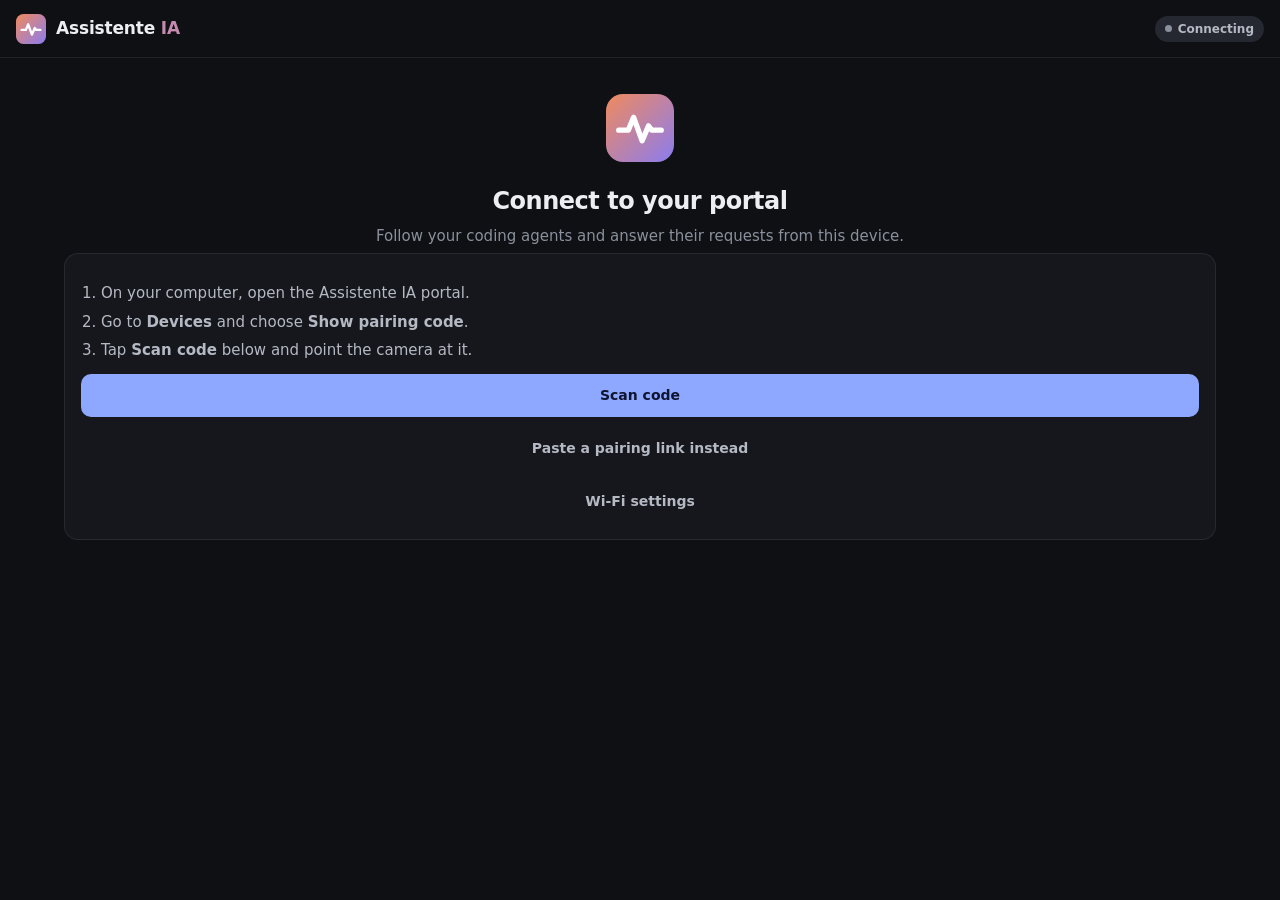
<file: android/assets/index.html>
<!doctype html>
<html lang="en">
<head>
<meta charset="utf-8">
<meta name="viewport" content="width=device-width, initial-scale=1, viewport-fit=cover">
<meta http-equiv="Content-Security-Policy" content="default-src 'none'; img-src data: file:; style-src 'unsafe-inline'; script-src 'unsafe-inline'">
<title>Assistente IA</title>
<!-- Assistente IA by Diogo Moreira. MIT License. ES5 and flexbox only, so it also runs on Android 4.4 WebView. -->
<style>
*{box-sizing:border-box;-webkit-tap-highlight-color:transparent}
html,body{margin:0;background:#0f1014;color:#eceef2;font:15px/1.5 system-ui,-apple-system,"Segoe UI",Roboto,sans-serif;-webkit-font-smoothing:antialiased}
button,input,textarea{font:inherit;color:inherit}
h1,h2,h3,p{margin:0}
.hidden{display:none!important}
.muted{color:#8a909c}.small{font-size:12.5px}
.mono,code{font-family:"Roboto Mono",Consolas,monospace;font-size:12.5px}
svg.i{width:18px;height:18px;fill:none;stroke:currentColor;stroke-width:1.8;stroke-linecap:round;stroke-linejoin:round;vertical-align:middle;-webkit-flex:none;flex:none}

/* Top bar and tab bar */
.top{position:fixed;top:0;left:0;right:0;z-index:20;height:58px;display:-webkit-flex;display:flex;-webkit-align-items:center;align-items:center;gap:10px;padding:0 16px;background:rgba(15,16,20,.94);border-bottom:1px solid rgba(255,255,255,.08)}
.brand{display:-webkit-flex;display:flex;-webkit-align-items:center;align-items:center;font-weight:700;font-size:17px;letter-spacing:-.01em;-webkit-flex:1;flex:1;min-width:0}
.brand svg{width:30px;height:30px;margin-right:10px;-webkit-flex:none;flex:none}
.brand b{color:#c58ab0}
.pill{display:inline-block;padding:4px 10px;border-radius:99px;font-size:12px;font-weight:650;background:#252830;color:#b4b9c3;white-space:nowrap}
.pill i{display:inline-block;width:7px;height:7px;border-radius:50%;background:#8a909c;margin-right:6px;vertical-align:1px}
.pill.on i{background:#3fb950}
.pill.good{background:rgba(63,185,80,.14);color:#3fb950}.pill.bad{background:rgba(240,96,93,.14);color:#f0605d}
.pill.warn{background:rgba(250,178,25,.14);color:#fab219}.pill.accent{background:rgba(143,168,255,.14);color:#8fa8ff}
.tabs{position:fixed;left:0;right:0;bottom:0;z-index:20;display:-webkit-flex;display:flex;background:rgba(22,23,29,.97);border-top:1px solid rgba(255,255,255,.08);padding-bottom:env(safe-area-inset-bottom)}
.tabs button{-webkit-flex:1;flex:1;border:0;background:none;color:#8a909c;padding:8px 0 9px;font-size:11.5px;font-weight:600;position:relative}
.tabs button svg{display:block;margin:0 auto 2px;width:22px;height:22px}
.tabs button.on{color:#8fa8ff}
.badge{position:absolute;top:4px;left:50%;margin-left:6px;min-width:18px;height:18px;line-height:18px;padding:0 5px;border-radius:9px;background:#fab219;color:#1a1300;font-size:11px;font-weight:700}
main{padding:72px 14px 86px;max-width:1180px;margin:0 auto}

/* Cards and layout */
.card{background:#16171d;border:1px solid rgba(255,255,255,.08);border-radius:14px;padding:16px;margin-bottom:14px}
.card-head{display:-webkit-flex;display:flex;-webkit-align-items:center;align-items:center;-webkit-justify-content:space-between;justify-content:space-between;margin-bottom:12px}
.card-head h2{font-size:15.5px;font-weight:650}
.card-head p{font-size:12.5px;color:#8a909c;margin-top:1px}
.cols{display:-webkit-flex;display:flex;-webkit-flex-wrap:wrap;flex-wrap:wrap;margin:0 -7px}
.col{padding:0 7px;width:100%}
@media (min-width:900px){.col.main{width:62%}.col.side{width:38%}}
.empty{text-align:center;color:#8a909c;padding:22px 10px}
.empty strong{display:block;color:#eceef2;margin-bottom:4px}

/* Buttons and inputs */
.btn{display:inline-block;border:1px solid rgba(255,255,255,.14);background:#1d1f26;color:#eceef2;border-radius:10px;padding:10px 14px;font-weight:650;font-size:14px;text-align:center}
.btn:active{background:#252830}
.btn.primary{background:#8fa8ff;color:#0f1430;border-color:transparent}
.btn.good{background:#2f9e44;color:#fff;border-color:transparent}
.btn.bad{color:#f0605d}
.btn.ghost{background:transparent;border-color:transparent;color:#b4b9c3}
.btn.block{display:block;width:100%;margin-top:10px}
.btn.sm{padding:7px 11px;font-size:13px}
.btn:disabled{opacity:.5}
textarea{width:100%;border-radius:10px;border:1px solid rgba(255,255,255,.14);background:#1d1f26;padding:10px;resize:vertical}
.row{display:-webkit-flex;display:flex;-webkit-align-items:center;align-items:center;-webkit-justify-content:space-between;justify-content:space-between;padding:12px 0;border-bottom:1px solid rgba(255,255,255,.08)}
.row:last-child{border-bottom:0}
.row .t{padding-right:12px;min-width:0}.row .t strong{display:block}.row .t small{display:block;color:#8a909c;font-size:12.5px}
.switch{position:relative;width:44px;height:26px;-webkit-flex:none;flex:none}
.switch input{position:absolute;opacity:0;width:100%;height:100%;margin:0;z-index:1}
.switch span{position:absolute;top:0;left:0;right:0;bottom:0;border-radius:13px;background:#252830;border:1px solid rgba(255,255,255,.14)}
.switch span:after{content:"";position:absolute;top:3px;left:3px;width:18px;height:18px;border-radius:50%;background:#8a909c;-webkit-transition:.15s;transition:.15s}
.switch input:checked+span{background:#8fa8ff;border-color:transparent}
.switch input:checked+span:after{-webkit-transform:translateX(18px);transform:translateX(18px);background:#0f1430}

/* Approvals */
.approval{background:#16171d;border:1px solid rgba(250,178,25,.5);border-radius:14px;padding:14px;margin-bottom:12px}
.approval-meta{display:-webkit-flex;display:flex;-webkit-flex-wrap:wrap;flex-wrap:wrap;-webkit-align-items:center;align-items:center;font-size:13.5px;color:#b4b9c3}
.approval-meta>*{margin:0 8px 6px 0}
.code{background:#1d1f26;border:1px solid rgba(255,255,255,.08);border-radius:9px;padding:9px 11px;white-space:pre-wrap;word-break:break-word;max-height:150px;overflow:auto;margin:4px 0 12px}
.actions{display:-webkit-flex;display:flex}
.actions .btn{-webkit-flex:1;flex:1;margin-right:8px}.actions .btn:last-child{margin-right:0}
.agent{display:inline-block;font-weight:650;color:#eceef2;white-space:nowrap}
.agent img{width:16px;height:16px;vertical-align:-3px;margin-right:6px}

/* Stats */
.stats{display:-webkit-flex;display:flex;-webkit-flex-wrap:wrap;flex-wrap:wrap;margin:0 -6px 8px}
.stat{width:50%;padding:0 6px 12px}
@media (min-width:700px){.stat{width:25%}}
.stat>div{background:#16171d;border:1px solid rgba(255,255,255,.08);border-radius:14px;padding:13px 14px;height:100%}
.stat span{display:block;font-size:12.5px;color:#8a909c;font-weight:600}
.stat strong{display:block;font-size:24px;font-weight:700;letter-spacing:-.02em;line-height:1.3}
.stat small{display:block;font-size:12px;color:#8a909c;white-space:nowrap;overflow:hidden;text-overflow:ellipsis}

/* Sessions */
.session{background:#1d1f26;border:1px solid rgba(255,255,255,.08);border-radius:12px;padding:12px 13px;margin-bottom:10px}
.session.waiting{border-color:rgba(250,178,25,.45)}
.s-top{display:-webkit-flex;display:flex;-webkit-align-items:center;align-items:center;-webkit-justify-content:space-between;justify-content:space-between;font-size:12.5px;font-weight:650;color:#b4b9c3}
.s-name{font-weight:650;font-size:15px;margin-top:4px;white-space:nowrap;overflow:hidden;text-overflow:ellipsis}
.s-sub{font-size:12.5px;color:#8a909c;margin-top:2px;white-space:nowrap;overflow:hidden;text-overflow:ellipsis}
.dot{display:inline-block;width:9px;height:9px;border-radius:50%;background:#8a909c;margin-right:7px;vertical-align:0}
.dot.busy{background:#3fb950}.dot.waiting{background:#fab219}
.seg{display:-webkit-flex;display:flex;background:#1d1f26;border:1px solid rgba(255,255,255,.08);border-radius:10px;padding:3px}
.seg button{border:0;background:none;color:#8a909c;font-weight:650;font-size:13px;padding:6px 12px;border-radius:8px}
.seg button.on{background:#16171d;color:#eceef2}
.seg button span{color:#8a909c;font-weight:600;margin-left:4px}
.more{display:block;width:100%;text-align:center;border:0;background:none;color:#8fa8ff;font-weight:650;padding:8px}

/* Limits */
.provider+.provider{border-top:1px solid rgba(255,255,255,.08);margin-top:14px;padding-top:14px}
.limit{margin-top:10px}
.limit-line{display:-webkit-flex;display:flex;-webkit-justify-content:space-between;justify-content:space-between;font-size:13.5px}
.meter{height:7px;border-radius:4px;background:#252830;margin:6px 0 5px;position:relative;overflow:hidden}
.meter span{display:block;height:100%;border-radius:4px}
.meter i{position:absolute;top:0;bottom:0;width:2px;background:#b4b9c3}
.limit-foot{display:-webkit-flex;display:flex;-webkit-justify-content:space-between;justify-content:space-between;font-size:12px;color:#8a909c}
.ahead{color:#fab219}

/* Activity */
.day{font-size:12px;font-weight:700;letter-spacing:.05em;text-transform:uppercase;color:#8a909c;padding:14px 2px 6px}
.day:first-child{padding-top:0}
.event{display:-webkit-flex;display:flex;-webkit-align-items:flex-start;align-items:flex-start;padding:10px 0;border-bottom:1px solid rgba(255,255,255,.08)}
.event-time{width:50px;-webkit-flex:none;flex:none;color:#8a909c;font-size:12.5px;padding-top:1px}
.event-main{-webkit-flex:1;flex:1;min-width:0}
.event-main strong{display:block;font-weight:600}
.event-main small{display:block;color:#8a909c;font-size:12.5px;white-space:nowrap;overflow:hidden;text-overflow:ellipsis}
.x{border:0;background:none;color:#8a909c;padding:2px 4px 2px 10px}

/* Setup and toast */
.hero{text-align:center;padding:22px 6px 6px}
.hero svg.logo{width:68px;height:68px}
.hero h1{font-size:24px;letter-spacing:-.02em;margin:14px 0 6px}
.steps{padding-left:20px;color:#b4b9c3;margin:12px 0}.steps li{margin-bottom:6px}
.callout{background:rgba(250,178,25,.12);color:#e9cf8a;border-radius:11px;padding:11px 13px;font-size:13.5px;margin:10px 0}
.callout.info{background:rgba(143,168,255,.12);color:#c8d4ff}
.toast{position:fixed;left:14px;right:14px;bottom:84px;z-index:30;background:#252830;border:1px solid rgba(255,255,255,.14);border-radius:12px;padding:11px 14px;font-size:14px;text-align:center}
.toast.error{border-color:rgba(240,96,93,.6)}
.about{text-align:center;padding:6px 0}
.about svg.logo{width:52px;height:52px}
</style>
</head>
<body>
<header class="top">
  <div class="brand"><svg viewBox="0 0 64 64"><defs><linearGradient id="g" x1="0" y1="0" x2="1" y2="1"><stop offset="0" stop-color="#f08a5d"/><stop offset="1" stop-color="#8b7cf0"/></linearGradient></defs><rect width="64" height="64" rx="16" fill="url(#g)"/><path d="M12 34h9l5-12 8 22 6-14 3 4h9" fill="none" stroke="#fff" stroke-width="5" stroke-linecap="round" stroke-linejoin="round"/></svg><span>Assistente <b>IA</b></span></div>
  <span id="status" class="pill"><i></i>Connecting</span>
</header>

<main>
  <section id="view-setup" class="hidden">
    <div class="hero">
      <svg class="logo" viewBox="0 0 64 64"><rect width="64" height="64" rx="16" fill="url(#g)"/><path d="M12 34h9l5-12 8 22 6-14 3 4h9" fill="none" stroke="#fff" stroke-width="5" stroke-linecap="round" stroke-linejoin="round"/></svg>
      <h1>Connect to your portal</h1>
      <p class="muted">Follow your coding agents and answer their requests from this device.</p>
    </div>
    <div class="card">
      <ol class="steps">
        <li>On your computer, open the Assistente IA portal.</li>
        <li>Go to <strong>Devices</strong> and choose <strong>Show pairing code</strong>.</li>
        <li>Tap <strong>Scan code</strong> below and point the camera at it.</li>
      </ol>
      <button class="btn primary block" id="scan">Scan code</button>
      <div id="offer" class="callout info hidden"><p id="offerText"></p><button class="btn primary block" id="pair">Connect</button></div>
      <p id="pairMessage" class="callout hidden"></p>
      <button class="btn ghost block" id="manualToggle">Paste a pairing link instead</button>
      <div id="manual" class="hidden"><textarea id="pairLink" rows="3" autocapitalize="off" spellcheck="false" placeholder="assistenteia://pair?…"></textarea>
        <button class="btn block" id="pairManual">Connect with link</button></div>
      <button class="btn ghost block" id="wifiSetup">Wi-Fi settings</button>
    </div>
  </section>

  <section id="view-home" class="hidden">
    <div id="approvals"></div>
    <div id="offline" class="callout hidden"></div>
    <div class="stats" id="stats"></div>
    <div class="cols">
      <div class="col main"><div class="card"><div class="card-head"><div><h2>Sessions</h2></div><div class="seg" id="sessionTabs"><button data-tab="active" class="on">Active</button><button data-tab="history">History</button></div></div><div id="sessions"></div></div></div>
      <div class="col side"><div class="card"><div class="card-head"><div><h2>Usage limits</h2><p>Marker shows steady pace</p></div></div><div id="limits"></div></div></div>
    </div>
  </section>

  <section id="view-activity" class="hidden">
    <div class="card"><div class="card-head"><div><h2>Recent activity</h2><p>Sessions, approvals and alerts</p></div><button class="btn sm ghost" id="clearLogs">Clear all</button></div><div id="activity"></div></div>
  </section>

  <section id="view-settings" class="hidden">
    <div class="card"><div class="card-head"><div><h2>Notifications</h2><p>Answer requests even when the app is closed</p></div></div>
      <div class="row"><div class="t"><strong>Notify me in the background</strong><small>Requests arrive with Allow and Deny buttons.</small></div><label class="switch"><input type="checkbox" id="watch"><span></span></label></div>
      <div id="notifyBlocked" class="callout hidden">Notifications are turned off for this app.<button class="btn sm block" id="notifySettings">Allow notifications</button></div>
      <div class="row"><div class="t"><strong>Keep it running</strong><small>Stops the phone from pausing the app to save battery.</small></div><button class="btn sm" id="battery">Settings</button></div>
      <div class="row"><div class="t"><strong>Vibrate in the app</strong><small>A short buzz for new requests while the app is open.</small></div><label class="switch"><input type="checkbox" id="vibrate"><span></span></label></div>
    </div>
    <div class="card"><div class="card-head"><div><h2>Connection</h2><p id="connection">Not connected</p></div></div>
      <button class="btn block" id="rescan">Scan a new pairing code</button>
      <button class="btn block" id="wifi">Wi-Fi settings</button>
      <button class="btn bad block" id="forget">Disconnect this device</button>
    </div>
    <div class="card about">
      <svg class="logo" viewBox="0 0 64 64"><rect width="64" height="64" rx="16" fill="url(#g)"/><path d="M12 34h9l5-12 8 22 6-14 3 4h9" fill="none" stroke="#fff" stroke-width="5" stroke-linecap="round" stroke-linejoin="round"/></svg>
      <h2 style="margin-top:8px">Assistente IA</h2>
      <p class="muted small" id="version">Version</p>
      <p style="margin-top:8px">Created by <strong>Diogo Moreira</strong></p>
      <p class="muted small">MIT License · github.com/diogosmoreira84</p>
    </div>
  </section>
</main>

<nav class="tabs" id="tabs">
  <button data-view="home" class="on"><svg class="i" viewBox="0 0 24 24"><rect x="3" y="3" width="7" height="9" rx="1.5"/><rect x="14" y="3" width="7" height="5" rx="1.5"/><rect x="14" y="12" width="7" height="9" rx="1.5"/><rect x="3" y="16" width="7" height="5" rx="1.5"/></svg>Overview<span class="badge hidden" id="badge"></span></button>
  <button data-view="activity"><svg class="i" viewBox="0 0 24 24"><path d="M3 12h4l3-8 4 16 3-8h4"/></svg>Activity</button>
  <button data-view="settings"><svg class="i" viewBox="0 0 24 24"><circle cx="12" cy="12" r="3"/><path d="M12 2v3M12 19v3M4.2 4.2l2.1 2.1M17.7 17.7l2.1 2.1M2 12h3M19 12h3M4.2 19.8l2.1-2.1M17.7 6.3l2.1-2.1"/></svg>Settings</button>
</nav>
<div id="toast" class="toast hidden"></div>

<script>
(function () {
  'use strict';
  var NAMES = {claude: 'Claude Code', codex: 'Codex'};
  var COLORS = {claude: '#d95926', codex: '#9085e9'};
  var STATUS = {busy: ['Working', 'busy'], waiting: ['Needs you', 'waiting'], idle: ['Idle', ''], unknown: ['Unknown', ''], shell: ['Terminal open', '']};
  var view = 'home', paired = false, portal = false, pending = false, latest = null;
  var armed = {}, queued = {}, seen = {}, showAll = false, timer = null, toastTimer = null, sessionTab = 'active', lastSessions = [];

  function $(id) { return document.getElementById(id); }
  function el(tag, cls, text) {
    var node = document.createElement(tag);
    if (cls) node.className = cls;
    if (text !== undefined && text !== null) node.textContent = text;
    return node;
  }
  function add(parent, tag, cls, text) { var node = el(tag, cls, text); parent.appendChild(node); return node; }
  function clear(node) { while (node.firstChild) node.removeChild(node.firstChild); return node; }
  function show(node, on) { node.className = node.className.replace(/\s*hidden/g, '') + (on ? '' : ' hidden'); }
  function provider(value) {
    var id = String(value || '').toLowerCase().replace(/[\s_-]/g, '');
    return id === 'claude' || id === 'claudecode' ? 'claude' : id === 'codex' ? 'codex' : '';
  }
  function agentTag(parent, value) {
    var id = provider(value), tag = add(parent, 'span', 'agent');
    if (id) { var img = add(tag, 'img'); img.src = id + '.svg'; img.alt = ''; }
    tag.appendChild(document.createTextNode(NAMES[id] || value || 'Agent'));
    return tag;
  }
  function duration(seconds) {
    seconds = Math.max(0, Math.round(seconds));
    if (seconds < 60) return seconds + 's';
    var m = Math.floor(seconds / 60), h = Math.floor(m / 60);
    if (h >= 24) return Math.floor(h / 24) + 'd ' + (h % 24) + 'h';
    return h ? h + 'h ' + (m % 60) + 'm' : m + 'm';
  }
  function ago(ms) { var s = (Date.now() - ms) / 1000; return s < 45 ? 'just now' : duration(s) + ' ago'; }
  function toast(message, error) {
    var node = $('toast');
    node.textContent = message;
    node.className = 'toast' + (error ? ' error' : '');
    clearTimeout(toastTimer);
    toastTimer = setTimeout(function () { show(node, false); }, error ? 5000 : 2800);
  }
  function send(action) {
    if (typeof AcerPanel === 'undefined') return;
    pending = true;
    try { action(); } catch (e) { pending = false; }
  }
  function refresh() { if (!pending) send(function () { AcerPanel.refresh(); }); }

  /* Navigation */
  function go(target) {
    view = target;
    show($('view-setup'), !paired);
    show($('view-home'), paired && view === 'home');
    show($('view-activity'), paired && view === 'activity');
    show($('view-settings'), paired && view === 'settings');
    show($('tabs'), paired);
    var buttons = $('tabs').getElementsByTagName('button');
    for (var i = 0; i < buttons.length; i++) buttons[i].className = buttons[i].getAttribute('data-view') === view ? 'on' : '';
    if (view === 'settings') renderSettings();
    window.scrollTo(0, 0);
  }
  $('tabs').onclick = function (event) {
    var node = event.target;
    while (node && node.tagName !== 'BUTTON') node = node.parentNode;
    if (node) go(node.getAttribute('data-view'));
  };

  /* Approvals */
  function remaining(item) {
    var s = Math.max(0, Math.round((item.expiresAt - Date.now()) / 1000));
    return s >= 60 ? Math.floor(s / 60) + 'm ' + (s % 60 < 10 ? '0' : '') + (s % 60) + 's left' : s + 's left';
  }
  function renderApprovals(items) {
    var box = clear($('approvals')), open = 0;
    var listed = {};
    (items || []).forEach(function (a) { listed[a.id] = true; });
    Object.keys(queued).forEach(function (id) { if (!listed[id]) delete queued[id]; });
    // Answered requests (here, in the portal, by a rule or in the terminal) disappear at once.
    items = (items || []).filter(function (a) {
      return (!a.kind || a.kind === 'permission') && a.expiresAt > Date.now() && !a.decision && !queued[a.id];
    });
    items.forEach(function (item) {
      open++;
      if (!seen[item.id]) { seen[item.id] = true; if ($('vibrate').checked) AcerPanel.alert(); }
      var card = add(box, 'div', 'approval');
      var meta = add(card, 'div', 'approval-meta');
      agentTag(meta, item.source);
      if (item.project) add(meta, 'strong', '', item.project);
      if (item.tool) add(meta, 'span', 'pill', item.tool);
      var countdown = add(meta, 'span', 'muted small', remaining(item));
      countdown.setAttribute('data-expires', item.expiresAt);
      add(card, 'div', 'code mono', item.detail || item.description || 'Review the request on your computer.');
      var actions = add(card, 'div', 'actions');
      var allow = add(actions, 'button', 'btn good', armed[item.id] && Date.now() - armed[item.id] < 4000 ? 'Tap to confirm' : 'Allow once');
      var deny = add(actions, 'button', 'btn bad', 'Deny');
      allow.onclick = function () {
        if (armed[item.id] && Date.now() - armed[item.id] < 4000) { decide(item, 'allow'); return; }
        armed[item.id] = Date.now();
        allow.textContent = 'Tap to confirm';
        setTimeout(function () { if (allow.parentNode && armed[item.id]) { allow.textContent = 'Allow once'; delete armed[item.id]; } }, 4000);
      };
      deny.onclick = function () { decide(item, 'deny'); };
    });
    $('badge').textContent = open;
    show($('badge'), open > 0);
  }
  function decide(item, choice) {
    queued[item.id] = choice;
    delete armed[item.id];
    renderApprovals(latest && latest.approvals ? latest.approvals.items : []);
    toast(choice === 'allow' ? 'Allowed. The agent continues.' : 'Denied. The agent was told no.');
    send(function () { AcerPanel.decide(item.id, choice); });
  }
  setInterval(function () {
    var nodes = $('approvals').querySelectorAll('[data-expires]');
    for (var i = 0; i < nodes.length; i++) nodes[i].textContent = remaining({expiresAt: Number(nodes[i].getAttribute('data-expires'))});
  }, 1000);

  /* Overview */
  function stat(parent, label, value, sub) {
    var box = add(add(parent, 'div', 'stat'), 'div');
    add(box, 'span', '', label); add(box, 'strong', '', value); add(box, 'small', '', sub || '');
  }
  function renderStats(data) {
    var box = clear($('stats')), online = !data.offline;
    var sessions = (data.work && data.work.sessions) || [];
    var busy = sessions.filter(function (s) { return s.status === 'busy'; }).length;
    var waiting = (data.approvals && data.approvals.items || []).filter(function (a) { return !a.decision && a.expiresAt > Date.now(); }).length;
    var pc = data.state && data.state.pc || {};
    stat(box, 'Working now', online ? String(busy) : '—', sessions.length + ' sessions tracked');
    stat(box, 'Needs you', online ? String(waiting) : '—', waiting ? 'Approval waiting above' : 'Nothing pending');
    stat(box, 'CPU', typeof pc.cpu === 'number' ? Math.round(pc.cpu) + '%' : '—', data.state && data.state.host || 'Computer');
    stat(box, 'Memory', pc.ramTotalGb ? Math.round(pc.ramUsedGb / pc.ramTotalGb * 100) + '%' : '—',
      pc.ramTotalGb ? pc.ramUsedGb.toFixed(1) + ' / ' + pc.ramTotalGb.toFixed(1) + ' GB' : '');
  }
  function isActive(s) { return s.status === 'busy' || s.status === 'waiting'; }
  function renderSessions(items) {
    var box = clear($('sessions'));
    var rank = {waiting: 0, busy: 1, shell: 2, idle: 3, unknown: 4};
    items = (items || []).filter(function (s) { return provider(s.tool); });
    lastSessions = items;
    var active = items.filter(isActive), history = items.filter(function (s) { return !isActive(s); });
    var tabs = $('sessionTabs').getElementsByTagName('button');
    for (var t = 0; t < tabs.length; t++) {
      var name = tabs[t].getAttribute('data-tab'), count = name === 'active' ? active.length : history.length;
      clear(tabs[t]).appendChild(document.createTextNode(name === 'active' ? 'Active' : 'History'));
      add(tabs[t], 'span', '', String(count));
      tabs[t].className = name === sessionTab ? 'on' : '';
    }
    var list = (sessionTab === 'active' ? active : history).sort(function (a, b) {
      return (rank[a.status] === undefined ? 5 : rank[a.status]) - (rank[b.status] === undefined ? 5 : rank[b.status]) || (b.lastActive || 0) - (a.lastActive || 0);
    });
    if (!list.length) {
      var e = add(box, 'div', 'empty');
      add(e, 'strong', '', sessionTab === 'active' ? 'No agent is working right now' : 'No past sessions');
      add(e, 'span', '', sessionTab === 'active' ? (history.length ? 'Recent sessions are under History.' : 'Start Claude Code or Codex on your computer.') : 'Sessions from the last week appear here.');
      return;
    }
    list.slice(0, showAll ? list.length : 8).forEach(function (s) {
      var st = STATUS[s.status] || STATUS.unknown;
      var card = add(box, 'div', 'session' + (s.status === 'waiting' ? ' waiting' : ''));
      var top = add(card, 'div', 's-top');
      var state = add(top, 'span'); add(state, 'span', 'dot ' + st[1]); state.appendChild(document.createTextNode(st[0]));
      agentTag(top, s.tool);
      add(card, 'div', 's-name', s.project || s.name || 'Session');
      var bits = [];
      if (s.status === 'waiting' && s.waitingFor) bits.push('Waiting for ' + s.waitingFor);
      if (s.model) bits.push(s.model + (s.effort ? ' · ' + s.effort : ''));
      if (s.status === 'busy' && s.startedAt) bits.push('running ' + duration((Date.now() - s.startedAt) / 1000));
      else if (s.lastActive) bits.push(ago(s.lastActive));
      if (bits.length) add(card, 'div', 's-sub', bits.join(' · '));
    });
    if (list.length > 8) {
      var more = add(box, 'button', 'more', showAll ? 'Show fewer' : 'Show all ' + list.length + ' sessions');
      more.onclick = function () { showAll = !showAll; renderSessions(lastSessions); };
    }
  }
  $('sessionTabs').onclick = function (event) {
    var node = event.target;
    while (node && node.tagName !== 'BUTTON') node = node.parentNode;
    if (!node) return;
    sessionTab = node.getAttribute('data-tab');
    showAll = false;
    renderSessions(lastSessions);
  };
  function renderLimits(providers) {
    var box = clear($('limits'));
    ['claude', 'codex'].forEach(function (id) {
      var p = (providers || []).filter(function (x) { return provider(x.id) === id; })[0];
      var block = add(box, 'div', 'provider');
      var head = add(block, 'div', 'limit-line'); agentTag(head, id); if (p && p.plan) add(head, 'span', 'pill', p.plan);
      if (!p || !p.limits || !p.limits.length) { add(block, 'p', 'muted small', p && p.error || 'No usage reading yet.'); return; }
      p.limits.forEach(function (limit) {
        var pct = Math.max(0, Math.min(100, Number(limit.percent) || 0));
        var expected = typeof limit.expectedPercent === 'number' ? limit.expectedPercent :
          limit.resetsAt && limit.windowSec ? Math.max(0, Math.min(100, 100 - (limit.resetsAt - Date.now()) / 1000 / limit.windowSec * 100)) : null;
        var row = add(block, 'div', 'limit');
        var line = add(row, 'div', 'limit-line');
        add(line, 'span', '', String(limit.label || 'Limit').replace(/5-hour( session)?/i, '5-hour window'));
        add(line, 'strong', '', Math.round(pct) + '%');
        var meter = add(row, 'div', 'meter'), fill = add(meter, 'span');
        fill.style.width = pct + '%'; fill.style.background = COLORS[id];
        if (expected !== null) add(meter, 'i').style.left = expected + '%';
        var foot = add(row, 'div', 'limit-foot');
        add(foot, 'span', '', limit.resetsAt ? 'Resets in ' + duration((limit.resetsAt - Date.now()) / 1000) : '');
        if (expected !== null) add(foot, 'span', pct > expected + 10 && pct >= 25 ? 'ahead' : '', pct > expected + 10 && pct >= 25 ? 'Ahead of pace' : 'On track');
      });
    });
  }

  /* Activity */
  function dayLabel(ms) {
    var d = new Date(ms), t = new Date();
    d.setHours(0, 0, 0, 0); t.setHours(0, 0, 0, 0);
    var diff = Math.round((t - d) / 86400000);
    return diff === 0 ? 'Today' : diff === 1 ? 'Yesterday' : d.toDateString();
  }
  function renderActivity(logs) {
    var box = clear($('activity')), current = '';
    if (!logs || !logs.length) { var e = add(box, 'div', 'empty'); add(e, 'strong', '', 'No activity yet'); add(e, 'span', '', 'Events from your agents appear here.'); return; }
    logs.forEach(function (item) {
      var label = dayLabel(item.time * 1000);
      if (label !== current) { add(box, 'div', 'day', label); current = label; }
      var row = add(box, 'div', 'event');
      var time = new Date(item.time * 1000);
      add(row, 'span', 'event-time', (time.getHours() < 10 ? '0' : '') + time.getHours() + ':' + (time.getMinutes() < 10 ? '0' : '') + time.getMinutes());
      var main = add(row, 'div', 'event-main');
      add(main, 'strong', '', item.event);
      add(main, 'small', '', [NAMES[provider(item.agent)] || item.agent, item.project, item.result].filter(function (x) { return x; }).join(' · '));
      var x = add(row, 'button', 'x', '✕');
      x.setAttribute('aria-label', 'Delete');
      x.onclick = function () { send(function () { AcerPanel.deleteLogs(String(item.id)); }); };
    });
  }
  $('clearLogs').onclick = function () {
    if (window.confirm('Clear all activity for this account?')) send(function () { AcerPanel.deleteLogs('all'); });
  };

  /* Settings */
  function renderSettings() {
    var state = {};
    try { state = JSON.parse(AcerPanel.watchState()); } catch (e) {}
    $('watch').checked = !!state.enabled;
    $('watch').disabled = !state.portal;
    show($('notifyBlocked'), state.enabled && state.allowed === false);
    $('version').textContent = 'Version ' + (state.version || '');
  }
  $('watch').onchange = function () {
    AcerPanel.setWatch(this.checked);
    toast(this.checked ? 'Background notifications are on.' : 'Background notifications are off.');
    setTimeout(renderSettings, 800);
  };
  $('notifySettings').onclick = function () { AcerPanel.notificationSettings(); };
  $('battery').onclick = function () { AcerPanel.batterySettings(); };
  $('vibrate').checked = (localStorage.getItem('vibrate') || '1') === '1';
  $('vibrate').onchange = function () { localStorage.setItem('vibrate', this.checked ? '1' : '0'); };
  $('wifi').onclick = $('wifiSetup').onclick = function () { AcerPanel.wifi(); };
  $('scan').onclick = $('rescan').onclick = function () { AcerPanel.scan(); };
  $('forget').onclick = function () {
    if (window.confirm('Disconnect this device? You will need a new pairing code to connect again.')) send(function () { AcerPanel.forget(); });
  };

  /* Pairing */
  var offered = null;
  window.offerPairing = function (link, hint) {
    offered = link;
    $('offerText').textContent = hint || 'Connect to this portal?';
    show($('offer'), true);
    show($('pairMessage'), false);
    if (paired) { paired = false; go('home'); }
  };
  window.pairingMessage = function (message) {
    $('pairMessage').textContent = message;
    show($('pairMessage'), true);
  };
  $('pair').onclick = function () { if (offered) { var link = offered; offered = null; show($('offer'), false); send(function () { AcerPanel.pair(link); }); } };
  $('manualToggle').onclick = function () { show($('manual'), $('manual').className.indexOf('hidden') >= 0); };
  $('pairManual').onclick = function () {
    var link = $('pairLink').value.trim();
    if (link) send(function () { AcerPanel.pair(link); });
  };

  /* Data from the app */
  window.receivePanel = function (data) {
    pending = false;
    var wasPaired = paired;
    paired = !!data.paired;
    portal = !!data.portal;
    if (data.error) {
      if (data.action === 'pair') window.pairingMessage(data.error); else toast(data.error, true);
      if (data.action === 'decision') queued = {};
    }
    if (data.notice && data.action !== 'decision') toast(data.notice);
    if (data.action === 'pair' && paired && !data.error) toast('Connected. You will get requests here.');
    if (paired !== wasPaired || !document.querySelector('main section:not(.hidden)')) go(paired ? view : 'home');
    if (!paired) { clearInterval(timer); timer = null; setStatus(false, 'Not connected'); return; }
    if (!timer) timer = setInterval(refresh, 3000);
    latest = data;
    $('connection').textContent = 'Connected to ' + (data.profile || 'your portal');
    setStatus(!data.offline, data.offline ? (data.connectionError || 'Offline') : (data.state && data.state.host || 'Online'));
    show($('offline'), !!data.offline);
    $('offline').textContent = data.connectionError || 'The desktop agent is offline.';
    renderApprovals(data.approvals && data.approvals.items);
    renderStats(data);
    renderSessions(data.work && data.work.sessions);
    renderLimits(data.quotas && data.quotas.providers);
    renderActivity(data.portalLogs);
  };
  function setStatus(on, text) {
    var node = clear($('status'));
    node.className = 'pill' + (on ? ' on' : '');
    add(node, 'i');
    node.appendChild(document.createTextNode(text.length > 26 ? text.slice(0, 25) + '…' : text));
  }

  go('home');
  refresh();
})();
</script>
</body>
</html>
</file>
